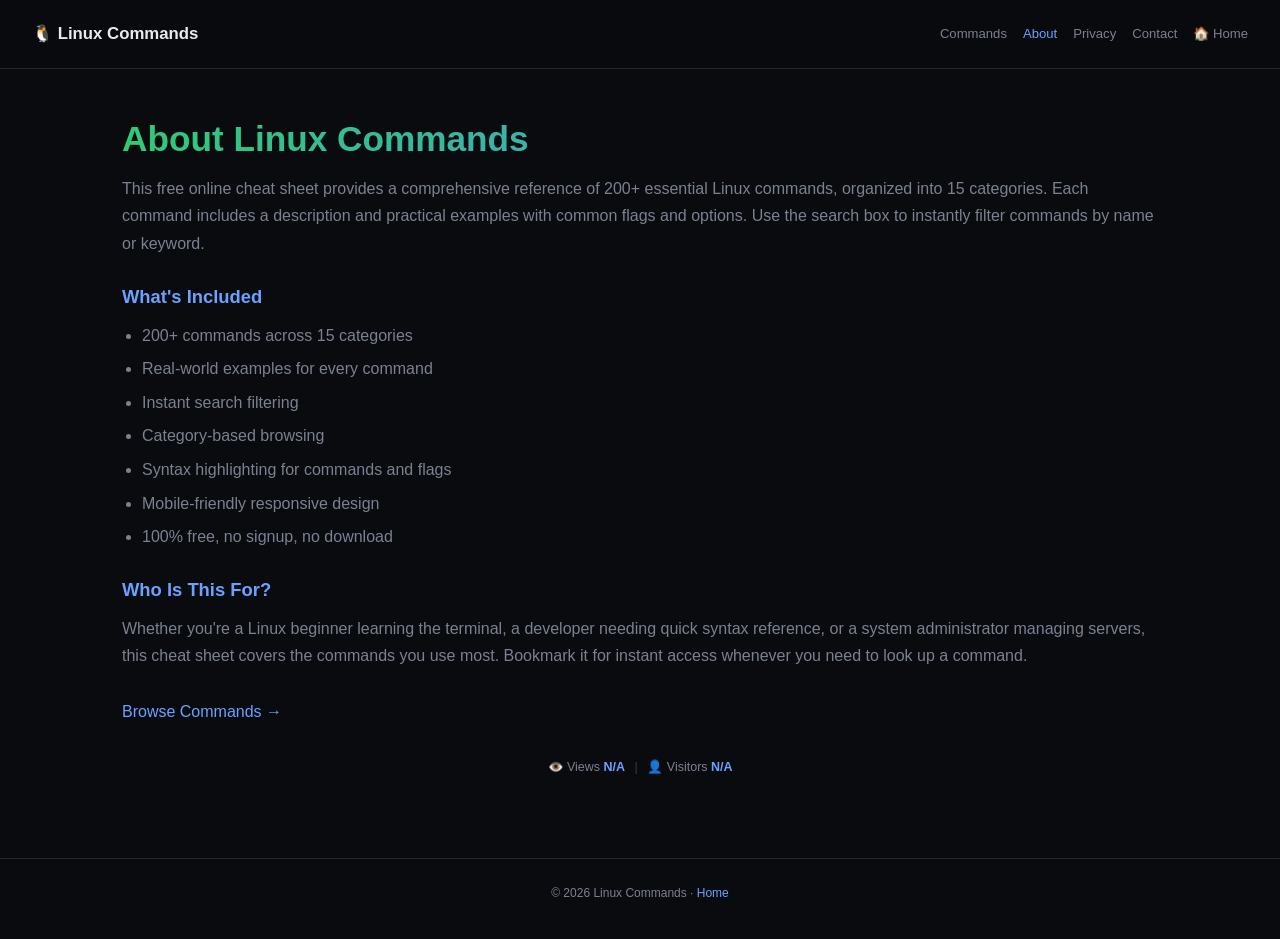
<file: about.html>
<!DOCTYPE html>
<html lang="en">
<head>
<meta charset="UTF-8"><meta name="viewport" content="width=device-width, initial-scale=1.0"><meta name="theme-color" content="#0a0b0f">
<meta name="description" content="About Linux Commands — free online cheat sheet with 200+ Linux commands organized by category, each with syntax examples.">
<meta name="robots" content="index, follow"><link rel="canonical" href="https://jimmywithfiona.com/linux-commands/about.html">
<link rel="icon" type="image/svg+xml" href="favicon.svg">
<link rel="apple-touch-icon" href="apple-touch-icon.png"><link rel="preconnect" href="https://pagead2.googlesyndication.com"><link rel="dns-prefetch" href="https://pagead2.googlesyndication.com"><link rel="preconnect" href="https://api.counterapi.dev"><link rel="dns-prefetch" href="https://api.counterapi.dev">
<script async src="https://pagead2.googlesyndication.com/pagead/js/adsbygoogle.js?client=ca-pub-1840337371416691" crossorigin="anonymous"></script>
<meta property="og:type" content="website"><meta property="og:site_name" content="Linux Commands"><meta property="og:title" content="About Linux Commands Cheat Sheet">
<meta property="og:description" content="About Linux Commands — free online cheat sheet with 200+ Linux commands organized by category, each with syntax examples.">
<meta property="og:url" content="https://jimmywithfiona.com/linux-commands/about.html"><meta property="og:image" content="https://jimmywithfiona.com/linux-commands/og.png"><meta property="og:locale" content="en_US">
<meta name="twitter:card" content="summary_large_image"><meta name="twitter:title" content="About Linux Commands"><meta name="twitter:image" content="https://jimmywithfiona.com/linux-commands/og.png">
<title>About Linux Commands — Free Cheat Sheet | Info</title><link rel="stylesheet" href="css/style.css">
<script type="application/ld+json">{"@context":"https://schema.org","@type":"AboutPage","name":"About Linux Commands","url":"https://jimmywithfiona.com/linux-commands/about.html","isPartOf":{"@type":"WebSite","name":"Linux Commands","url":"https://jimmywithfiona.com/linux-commands/"}}</script>
<script type="application/ld+json">{"@context":"https://schema.org","@type":"BreadcrumbList","itemListElement":[{"@type":"ListItem","position":1,"name":"Home","item":"https://jimmywithfiona.com/"},{"@type":"ListItem","position":2,"name":"Linux Commands","item":"https://jimmywithfiona.com/linux-commands/"},{"@type":"ListItem","position":3,"name":"About","item":"https://jimmywithfiona.com/linux-commands/about.html"}]}</script>
</head>
<body>
<nav class="navbar"><a class="brand" href="/linux-commands/">🐧 Linux Commands</a><div class="nav-links"><a href="/linux-commands/">Commands</a><a href="about.html" class="active">About</a><a href="privacy.html">Privacy</a><a href="contact.html">Contact</a><a href="/">🏠 Home</a></div></nav>
<main>

<h1>About Linux Commands</h1>
<p style="color:var(--dim);">This free online cheat sheet provides a comprehensive reference of 200+ essential Linux commands, organized into 15 categories. Each command includes a description and practical examples with common flags and options. Use the search box to instantly filter commands by name or keyword.</p>
<h2>What's Included</h2>
<ul style="color:var(--dim);"><li>200+ commands across 15 categories</li><li>Real-world examples for every command</li><li>Instant search filtering</li><li>Category-based browsing</li><li>Syntax highlighting for commands and flags</li><li>Mobile-friendly responsive design</li><li>100% free, no signup, no download</li></ul>
<h2>Who Is This For?</h2>
<p style="color:var(--dim);">Whether you're a Linux beginner learning the terminal, a developer needing quick syntax reference, or a system administrator managing servers, this cheat sheet covers the commands you use most. Bookmark it for instant access whenever you need to look up a command.</p>
<a class="btn" href="/linux-commands/" style="text-decoration:none;display:inline-block;margin-top:1rem;">Browse Commands →</a>
<div class="stats-footer">👁️ Views <strong id="pv">-</strong><span class="stat-divider">|</span>👤 Visitors <strong id="uv">-</strong></div>
<!-- AdSense Ad Unit -->
<ins class="adsbygoogle"
     style="display:block"
     data-ad-client="ca-pub-1840337371416691"
     data-ad-slot="5549785669"
     data-ad-format="auto"
     data-full-width-responsive="true"></ins>
<script>
     (adsbygoogle = window.adsbygoogle || []).push({});
</script>
</main>
<footer><p>© 2026 Linux Commands · <a href="/">Home</a></p></footer>
<script src="js/counter.js" defer></script>
<!-- I18N-FULL -->
<script>
(function(){
var lang=(navigator.language||navigator.userLanguage||'en').toLowerCase();
if(!lang.startsWith('zh'))return;
var ZH={"🐧 Linux Commands":"🐧 Linux 命令","Commands":"命令","About":"关于","Privacy":"隐私","Contact":"联系","🏠 Home":"🏠 首页","About Linux Commands":"关于 Linux 命令","This free online cheat sheet provides a comprehensive reference of 200+ essential Linux commands, organized into 15 categories. Each command includes a description and practical examples with common flags and options. Use the search box to instantly filter commands by name or keyword.":"这份免费的在线速查表提供了 200+ 条常用 Linux 命令的全面参考，分为 15 个类别。每条命令都包含说明和带有常用标志与选项的实用示例。使用搜索框可按名称或关键词即时筛选命令。","What's Included":"包含内容","200+ commands across 15 categories":"15 个类别中的 200+ 条命令","Real-world examples for every command":"每条命令都有实际示例","Instant search filtering":"即时搜索筛选","Category-based browsing":"按类别浏览","Syntax highlighting for commands and flags":"命令和标志的语法高亮","Mobile-friendly responsive design":"适配移动端的响应式设计","100% free, no signup, no download":"100% 免费，无需注册，无需下载","Who Is This For?":"适合谁？","Whether you're a Linux beginner learning the terminal, a developer needing quick syntax reference, or a system administrator managing servers, this cheat sheet covers the commands you use most. Bookmark it for instant access whenever you need to look up a command.":"无论你是学习终端的 Linux 初学者、需要快速查阅语法的开发者，还是管理服务器的系统管理员，这份速查表都涵盖了你最常用的命令。收藏它，以便需要查找命令时即时访问。","Browse Commands →":"浏览命令 →","👁️ Views":"👁️ 浏览量","👤 Visitors":"👤 访客","© 2026 Linux Commands ·":"© 2026 Linux 命令 ·","Home":"首页"};
function walk(node){
if(node.nodeType===3){
var t=node.textContent,k=t.trim();
if(k&&ZH[k]){node.textContent=t.replace(k,ZH[k])}
}else if(node.nodeType===1&&node.tagName!=='SCRIPT'&&node.tagName!=='STYLE'&&node.tagName!=='NOSCRIPT'){
if(node.childNodes.length>1){
var full=node.textContent.trim();
if(ZH[full]){node.textContent=ZH[full];return}
}
for(var i=0;i<node.childNodes.length;i++){walk(node.childNodes[i])}
}
}
walk(document.body);
document.documentElement.lang='zh-CN';
var mo=new MutationObserver(function(muts){
muts.forEach(function(m){
if(m.type==='childList'){m.addedNodes.forEach(function(n){walk(n)})}
else if(m.type==='characterData'){walk(m.target)}
});
});
mo.observe(document.body,{childList:true,subtree:true,characterData:true});
})();
</script>
<!-- /I18N-FULL -->
</body>
</html>
</file>
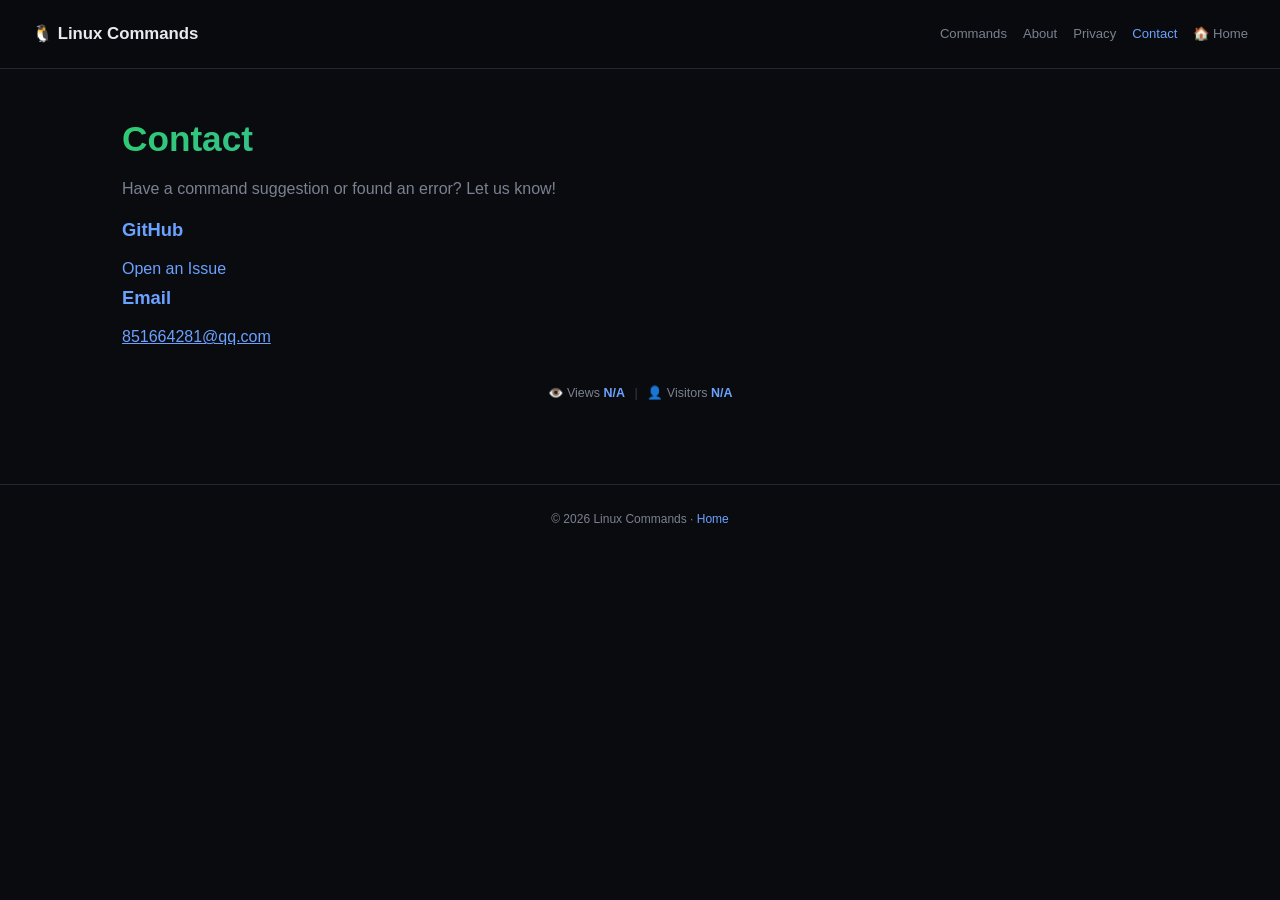
<file: contact.html>
<!DOCTYPE html>
<html lang="en">
<head>
<meta charset="UTF-8"><meta name="viewport" content="width=device-width, initial-scale=1.0"><meta name="theme-color" content="#0a0b0f">
<meta name="description" content="Contact Linux Commands — send feedback or suggest additions.">
<meta name="robots" content="index, follow"><link rel="canonical" href="https://jimmywithfiona.com/linux-commands/contact.html">
<link rel="icon" type="image/svg+xml" href="favicon.svg">
<link rel="apple-touch-icon" href="apple-touch-icon.png"><link rel="preconnect" href="https://pagead2.googlesyndication.com"><link rel="dns-prefetch" href="https://pagead2.googlesyndication.com"><link rel="preconnect" href="https://api.counterapi.dev"><link rel="dns-prefetch" href="https://api.counterapi.dev">
<script async src="https://pagead2.googlesyndication.com/pagead/js/adsbygoogle.js?client=ca-pub-1840337371416691" crossorigin="anonymous"></script>
<meta property="og:type" content="website"><meta property="og:site_name" content="Linux Commands"><meta property="og:title" content="Contact Linux Commands">
<meta property="og:description" content="Contact Linux Commands — send feedback or suggest additions.">
<meta property="og:url" content="https://jimmywithfiona.com/linux-commands/contact.html"><meta property="og:image" content="https://jimmywithfiona.com/linux-commands/og.png"><meta property="og:locale" content="en_US">
<meta name="twitter:card" content="summary_large_image"><meta name="twitter:title" content="Contact Linux Commands"><meta name="twitter:image" content="https://jimmywithfiona.com/linux-commands/og.png">
<title>Contact Linux Commands — Feedback &amp; Suggestions</title><link rel="stylesheet" href="css/style.css">
<script type="application/ld+json">{"@context":"https://schema.org","@type":"BreadcrumbList","itemListElement":[{"@type":"ListItem","position":1,"name":"Home","item":"https://jimmywithfiona.com/"},{"@type":"ListItem","position":2,"name":"Linux Commands","item":"https://jimmywithfiona.com/linux-commands/"},{"@type":"ListItem","position":3,"name":"Contact","item":"https://jimmywithfiona.com/linux-commands/contact.html"}]}</script>
</head>
<body>
<nav class="navbar"><a class="brand" href="/linux-commands/">🐧 Linux Commands</a><div class="nav-links"><a href="/linux-commands/">Commands</a><a href="about.html">About</a><a href="privacy.html">Privacy</a><a href="contact.html" class="active">Contact</a><a href="/">🏠 Home</a></div></nav>
<main>

<h1>Contact</h1>
<p style="color:var(--dim);">Have a command suggestion or found an error? Let us know!</p>
<div class="tool-card"><h2 style="margin-top:0;color:var(--hover)">GitHub</h2><a class="btn" href="https://github.com/JimmyLLLL" target="_blank" rel="noopener" style="text-decoration:none;display:inline-block;">Open an Issue</a></div>
<div class="tool-card"><h2 style="margin-top:0;color:var(--hover)">Email</h2><p><a href="mailto:851664281@qq.com">851664281@qq.com</a></p></div>
<div class="stats-footer">👁️ Views <strong id="pv">-</strong><span class="stat-divider">|</span>👤 Visitors <strong id="uv">-</strong></div>
<!-- AdSense Ad Unit -->
<ins class="adsbygoogle"
     style="display:block"
     data-ad-client="ca-pub-1840337371416691"
     data-ad-slot="5549785669"
     data-ad-format="auto"
     data-full-width-responsive="true"></ins>
<script>
     (adsbygoogle = window.adsbygoogle || []).push({});
</script>
</main>
<footer><p>© 2026 Linux Commands · <a href="/">Home</a></p></footer>
<script src="js/counter.js" defer></script>
<!-- I18N-FULL -->
<script>
(function(){
var lang=(navigator.language||navigator.userLanguage||'en').toLowerCase();
if(!lang.startsWith('zh'))return;
var ZH={"🐧 Linux Commands":"🐧 Linux 命令","Commands":"命令","About":"关于","Privacy":"隐私","Contact":"联系","🏠 Home":"🏠 首页","Have a command suggestion or found an error? Let us know!":"有命令建议或发现错误？告诉我们吧！","Open an Issue":"提交 Issue","Email":"邮箱","👁️ Views":"👁️ 浏览量","👤 Visitors":"👤 访客","© 2026 Linux Commands ·":"© 2026 Linux 命令 ·","Home":"首页"};
function walk(node){
if(node.nodeType===3){
var t=node.textContent,k=t.trim();
if(k&&ZH[k]){node.textContent=t.replace(k,ZH[k])}
}else if(node.nodeType===1&&node.tagName!=='SCRIPT'&&node.tagName!=='STYLE'&&node.tagName!=='NOSCRIPT'){
if(node.childNodes.length>1){
var full=node.textContent.trim();
if(ZH[full]){node.textContent=ZH[full];return}
}
for(var i=0;i<node.childNodes.length;i++){walk(node.childNodes[i])}
}
}
walk(document.body);
document.documentElement.lang='zh-CN';
var mo=new MutationObserver(function(muts){
muts.forEach(function(m){
if(m.type==='childList'){m.addedNodes.forEach(function(n){walk(n)})}
else if(m.type==='characterData'){walk(m.target)}
});
});
mo.observe(document.body,{childList:true,subtree:true,characterData:true});
})();
</script>
<!-- /I18N-FULL -->
</body>
</html>
</file>
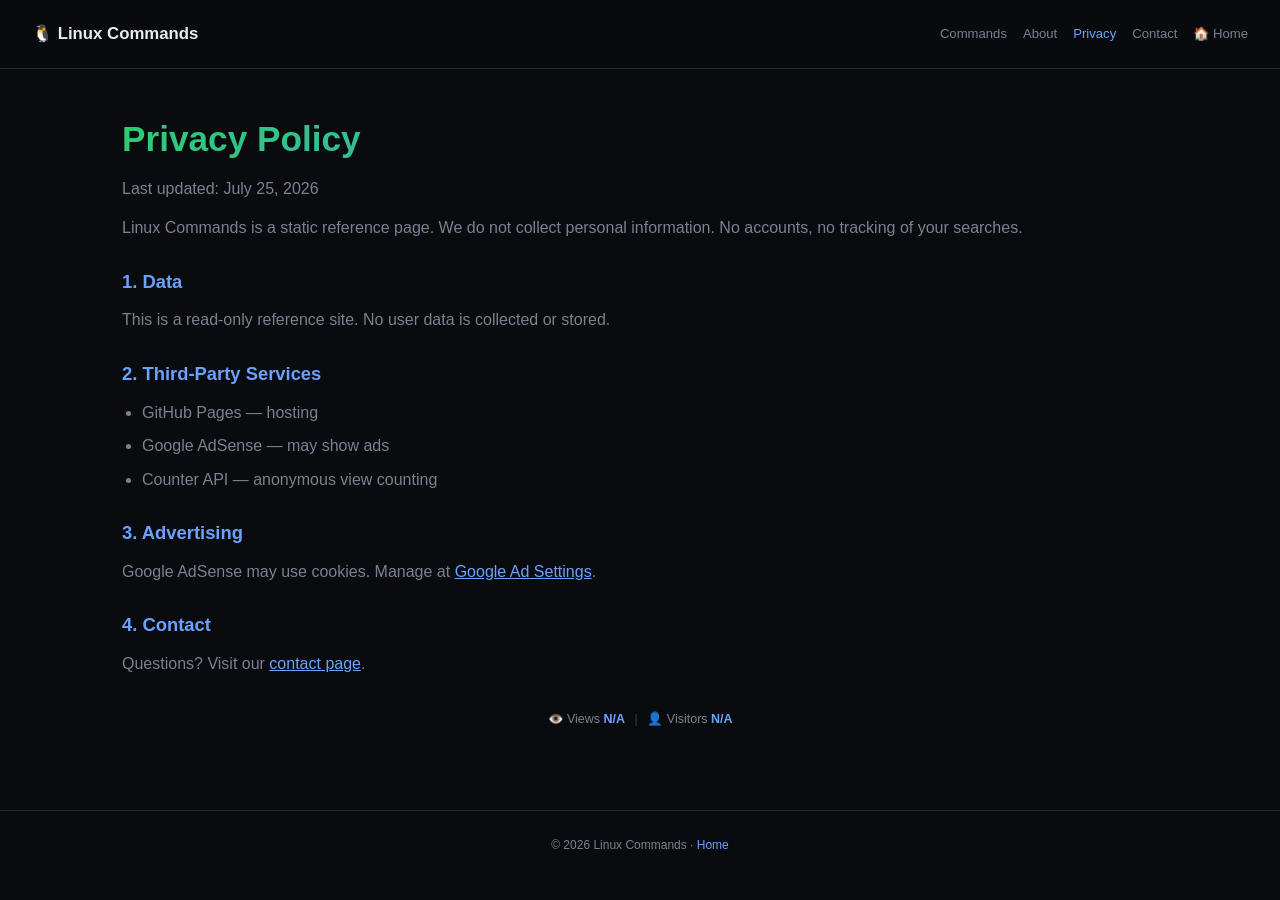
<file: privacy.html>
<!DOCTYPE html>
<html lang="en">
<head>
<meta charset="UTF-8"><meta name="viewport" content="width=device-width, initial-scale=1.0"><meta name="theme-color" content="#0a0b0f">
<meta name="description" content="Linux Commands privacy policy — no personal data collected. Free online reference.">
<meta name="robots" content="index, follow"><link rel="canonical" href="https://jimmywithfiona.com/linux-commands/privacy.html">
<link rel="icon" type="image/svg+xml" href="favicon.svg">
<link rel="apple-touch-icon" href="apple-touch-icon.png"><link rel="preconnect" href="https://pagead2.googlesyndication.com"><link rel="dns-prefetch" href="https://pagead2.googlesyndication.com"><link rel="preconnect" href="https://api.counterapi.dev"><link rel="dns-prefetch" href="https://api.counterapi.dev">
<script async src="https://pagead2.googlesyndication.com/pagead/js/adsbygoogle.js?client=ca-pub-1840337371416691" crossorigin="anonymous"></script>
<meta property="og:type" content="website"><meta property="og:site_name" content="Linux Commands"><meta property="og:title" content="Privacy Policy — Linux Commands">
<meta property="og:description" content="Linux Commands privacy policy — no personal data collected. Free online reference.">
<meta property="og:url" content="https://jimmywithfiona.com/linux-commands/privacy.html"><meta property="og:image" content="https://jimmywithfiona.com/linux-commands/og.png"><meta property="og:locale" content="en_US">
<meta name="twitter:card" content="summary_large_image"><meta name="twitter:title" content="Privacy — Linux Commands"><meta name="twitter:image" content="https://jimmywithfiona.com/linux-commands/og.png">
<title>Privacy Policy — Linux Commands | Data Protection</title><link rel="stylesheet" href="css/style.css">
<script type="application/ld+json">{"@context":"https://schema.org","@type":"BreadcrumbList","itemListElement":[{"@type":"ListItem","position":1,"name":"Home","item":"https://jimmywithfiona.com/"},{"@type":"ListItem","position":2,"name":"Linux Commands","item":"https://jimmywithfiona.com/linux-commands/"},{"@type":"ListItem","position":3,"name":"Privacy","item":"https://jimmywithfiona.com/linux-commands/privacy.html"}]}</script>
</head>
<body>
<nav class="navbar"><a class="brand" href="/linux-commands/">🐧 Linux Commands</a><div class="nav-links"><a href="/linux-commands/">Commands</a><a href="about.html">About</a><a href="privacy.html" class="active">Privacy</a><a href="contact.html">Contact</a><a href="/">🏠 Home</a></div></nav>
<main>

<h1>Privacy Policy</h1>
<p style="color:var(--dim);">Last updated: July 25, 2026</p>
<p style="color:var(--dim);">Linux Commands is a static reference page. We do not collect personal information. No accounts, no tracking of your searches.</p>
<h2>1. Data</h2><p style="color:var(--dim);">This is a read-only reference site. No user data is collected or stored.</p>
<h2>2. Third-Party Services</h2><ul style="color:var(--dim);"><li>GitHub Pages — hosting</li><li>Google AdSense — may show ads</li><li>Counter API — anonymous view counting</li></ul>
<h2>3. Advertising</h2><p style="color:var(--dim);">Google AdSense may use cookies. Manage at <a href="https://policies.google.com/technologies/ads" target="_blank" rel="noopener">Google Ad Settings</a>.</p>
<h2>4. Contact</h2><p style="color:var(--dim);">Questions? Visit our <a href="contact.html">contact page</a>.</p>
<div class="stats-footer">👁️ Views <strong id="pv">-</strong><span class="stat-divider">|</span>👤 Visitors <strong id="uv">-</strong></div>
<!-- AdSense Ad Unit -->
<ins class="adsbygoogle"
     style="display:block"
     data-ad-client="ca-pub-1840337371416691"
     data-ad-slot="5549785669"
     data-ad-format="auto"
     data-full-width-responsive="true"></ins>
<script>
     (adsbygoogle = window.adsbygoogle || []).push({});
</script>
</main>
<footer><p>© 2026 Linux Commands · <a href="/">Home</a></p></footer>
<script src="js/counter.js" defer></script>
<!-- I18N-FULL -->
<script>
(function(){
var lang=(navigator.language||navigator.userLanguage||'en').toLowerCase();
if(!lang.startsWith('zh'))return;
var ZH={"🐧 Linux Commands":"🐧 Linux 命令","Commands":"命令","About":"关于","Privacy":"隐私","Contact":"联系","🏠 Home":"🏠 首页","Privacy Policy":"隐私政策","Last updated: July 25, 2026":"最后更新：2026 年 7 月 25 日","Linux Commands is a static reference page. We do not collect personal information. No accounts, no tracking of your searches.":"Linux 命令是一个静态参考页面。我们不收集个人信息。没有账户，也不追踪你的搜索。","1. Data":"1. 数据","This is a read-only reference site. No user data is collected or stored.":"这是一个只读参考网站。不收集或存储任何用户数据。","2. Third-Party Services":"2. 第三方服务","GitHub Pages — hosting":"GitHub Pages — 托管","Google AdSense — may show ads":"Google AdSense — 可能显示广告","Counter API — anonymous view counting":"Counter API — 匿名浏览计数","3. Advertising":"3. 广告","Google AdSense may use cookies. Manage at":"Google AdSense 可能使用 Cookie。在此管理：","4. Contact":"4. 联系","Questions? Visit our":"有疑问？访问我们的","contact page":"联系页面","👁️ Views":"👁️ 浏览量","👤 Visitors":"👤 访客","© 2026 Linux Commands ·":"© 2026 Linux 命令 ·","Home":"首页"};
function walk(node){
if(node.nodeType===3){
var t=node.textContent,k=t.trim();
if(k&&ZH[k]){node.textContent=t.replace(k,ZH[k])}
}else if(node.nodeType===1&&node.tagName!=='SCRIPT'&&node.tagName!=='STYLE'&&node.tagName!=='NOSCRIPT'){
if(node.childNodes.length>1){
var full=node.textContent.trim();
if(ZH[full]){node.textContent=ZH[full];return}
}
for(var i=0;i<node.childNodes.length;i++){walk(node.childNodes[i])}
}
}
walk(document.body);
document.documentElement.lang='zh-CN';
var mo=new MutationObserver(function(muts){
muts.forEach(function(m){
if(m.type==='childList'){m.addedNodes.forEach(function(n){walk(n)})}
else if(m.type==='characterData'){walk(m.target)}
});
});
mo.observe(document.body,{childList:true,subtree:true,characterData:true});
})();
</script>
<!-- /I18N-FULL -->
</body>
</html>
</file>
<file: css/style.css>
*{margin:0;padding:0;box-sizing:border-box}
:root{--bg:#0a0b0f;--bg2:#11131a;--card:#161922;--card2:#1a1e28;--border:#232733;--border2:#2d3340;--text:#e8eaf0;--dim:#7a8190;--accent:#4f8cff;--hover:#6ba1ff;--green:#2ecc71;--red:#ff3b3b;--gold:#fdcb6e;--r:16px}
body{font-family:-apple-system,BlinkMacSystemFont,"Segoe UI",Roboto,sans-serif;background:var(--bg);color:var(--text);min-height:100vh;line-height:1.7;overflow-x:hidden}
.navbar{display:flex;justify-content:space-between;align-items:center;padding:.75rem 2rem;border-bottom:1px solid var(--border);position:sticky;top:0;background:rgba(10,11,15,.92);backdrop-filter:blur(12px);z-index:50}
.navbar .brand{font-weight:800;color:var(--text);text-decoration:none;font-size:1.05rem;display:flex;align-items:center;gap:.4rem}
.navbar .nav-links{display:flex;gap:1rem}
.navbar .nav-links a{color:var(--dim);text-decoration:none;font-size:.82rem;transition:color .2s;min-height:44px;display:inline-flex;align-items:center}
.navbar .nav-links a:hover,.navbar .nav-links a.active{color:var(--hover)}
main{max-width:1100px;margin:0 auto;padding:2.5rem 2rem 3rem}
h1{font-size:2.2rem;margin-bottom:.4rem;background:linear-gradient(135deg,#2ecc71,#4f8cff);-webkit-background-clip:text;-webkit-text-fill-color:transparent;background-clip:text}
.subtitle{color:var(--dim);font-size:1rem;margin-bottom:1.5rem}
h2{font-size:1.15rem;margin:1.5rem 0 .6rem;color:var(--hover)}
p{margin-bottom:.75rem}a{color:var(--hover)}
ul{margin:0 0 1rem 1.25rem}li{margin-bottom:.4rem}

/* Search */
.search-wrap{position:sticky;top:56px;z-index:40;margin-bottom:1rem}
.search-box{width:100%;background:var(--card);border:1px solid var(--border2);border-radius:12px;padding:.85rem 1.2rem .85rem 2.8rem;color:var(--text);font-size:1rem;font-family:inherit;transition:border-color .15s,box-shadow .15s}
.search-box:focus{outline:none;border-color:var(--accent);box-shadow:0 0 0 3px rgba(79,140,255,.15)}
.search-icon{position:absolute;left:1rem;top:50%;transform:translateY(-50%);color:var(--dim);font-size:1.1rem;pointer-events:none}

/* Category nav */
.cat-nav{display:flex;gap:.4rem;flex-wrap:wrap;margin-bottom:1.5rem}
.cat-link{background:var(--bg2);border:1px solid var(--border2);border-radius:999px;padding:.4rem .9rem;font-size:.8rem;color:var(--dim);text-decoration:none;cursor:pointer;transition:all .15s;font-family:inherit;min-height:36px;display:inline-flex;align-items:center}
.cat-link:hover{border-color:var(--accent);color:var(--text)}
.cat-link.active{background:var(--accent);border-color:var(--accent);color:#fff}

/* Command cards */
.cmd-grid{display:grid;gap:.75rem}
.cmd-card{background:var(--card);border:1px solid var(--border2);border-radius:12px;padding:1rem 1.25rem;transition:border-color .15s,transform .1s;min-width:0;overflow:hidden}
.cmd-card:hover{border-color:var(--accent)}
.cmd-card.hidden{display:none}
.cmd-header{display:flex;align-items:baseline;gap:.6rem;flex-wrap:wrap;margin-bottom:.4rem}
.cmd-name{font-family:"Courier New",monospace;font-size:1.1rem;font-weight:700;color:var(--green)}
.cmd-desc{color:var(--dim);font-size:.88rem;flex:1;min-width:200px}
.cmd-detail{color:var(--text);font-size:.83rem;line-height:1.6;margin:.3rem 0 .5rem;opacity:.85;padding-left:.8rem;border-left:2px solid var(--border2)}
.cmd-example{background:var(--bg);border:1px solid var(--border);border-radius:8px;padding:.5rem .8rem;font-family:"Courier New",monospace;font-size:.85rem;overflow-x:auto;margin-top:.4rem;max-width:100%}
.ex-line{display:flex;align-items:baseline;gap:.75rem;padding:.25rem 0;border-bottom:1px solid rgba(255,255,255,.04)}
.ex-line:last-child{border-bottom:none}
.ex-cmd{color:var(--gold);white-space:nowrap;flex-shrink:0;overflow-x:auto;max-width:60%}
.ex-cmd .prompt{color:var(--accent)}
.ex-cmd .flag{color:var(--hover)}
.ex-note{color:var(--dim);font-family:-apple-system,sans-serif;font-size:.78rem;line-height:1.4;flex:1;min-width:0}
.cmd-tags{display:flex;gap:.3rem;flex-wrap:wrap;margin-top:.5rem}
.cmd-tag{font-size:.65rem;background:var(--bg2);color:var(--dim);padding:.15rem .5rem;border-radius:4px;border:1px solid var(--border)}

/* Section headers */
.cat-section{margin-bottom:2rem}
.cat-title{font-size:1.2rem;font-weight:700;color:var(--text);margin-bottom:.75rem;padding-bottom:.4rem;border-bottom:2px solid var(--border2);display:flex;align-items:center;gap:.5rem}
.cat-count{font-size:.75rem;color:var(--dim);font-weight:400}
.no-results{text-align:center;color:var(--dim);padding:3rem 1rem;display:none}
.no-results.show{display:block}

.stats-footer{text-align:center;margin:2rem 0;font-size:.78rem;color:var(--dim)}
.stats-footer strong{color:var(--hover);font-variant-numeric:tabular-nums}
.stat-divider{margin:0 .6rem;opacity:.4}
footer{text-align:center;padding:1.5rem 2rem;color:var(--dim);font-size:.75rem;border-top:1px solid var(--border)}
footer a{color:var(--hover);text-decoration:none}
.seo-section{color:var(--dim);font-size:.88rem;margin-top:2.5rem;line-height:1.8}
.seo-section h2{color:var(--text)}

@media(max-width:760px){
  main{padding:2rem 1rem 3rem}
  h1{font-size:1.6rem}
  .navbar{padding:.75rem 1rem}
  .navbar .nav-links{gap:.6rem}
  .search-wrap{top:52px}
}
</file>
